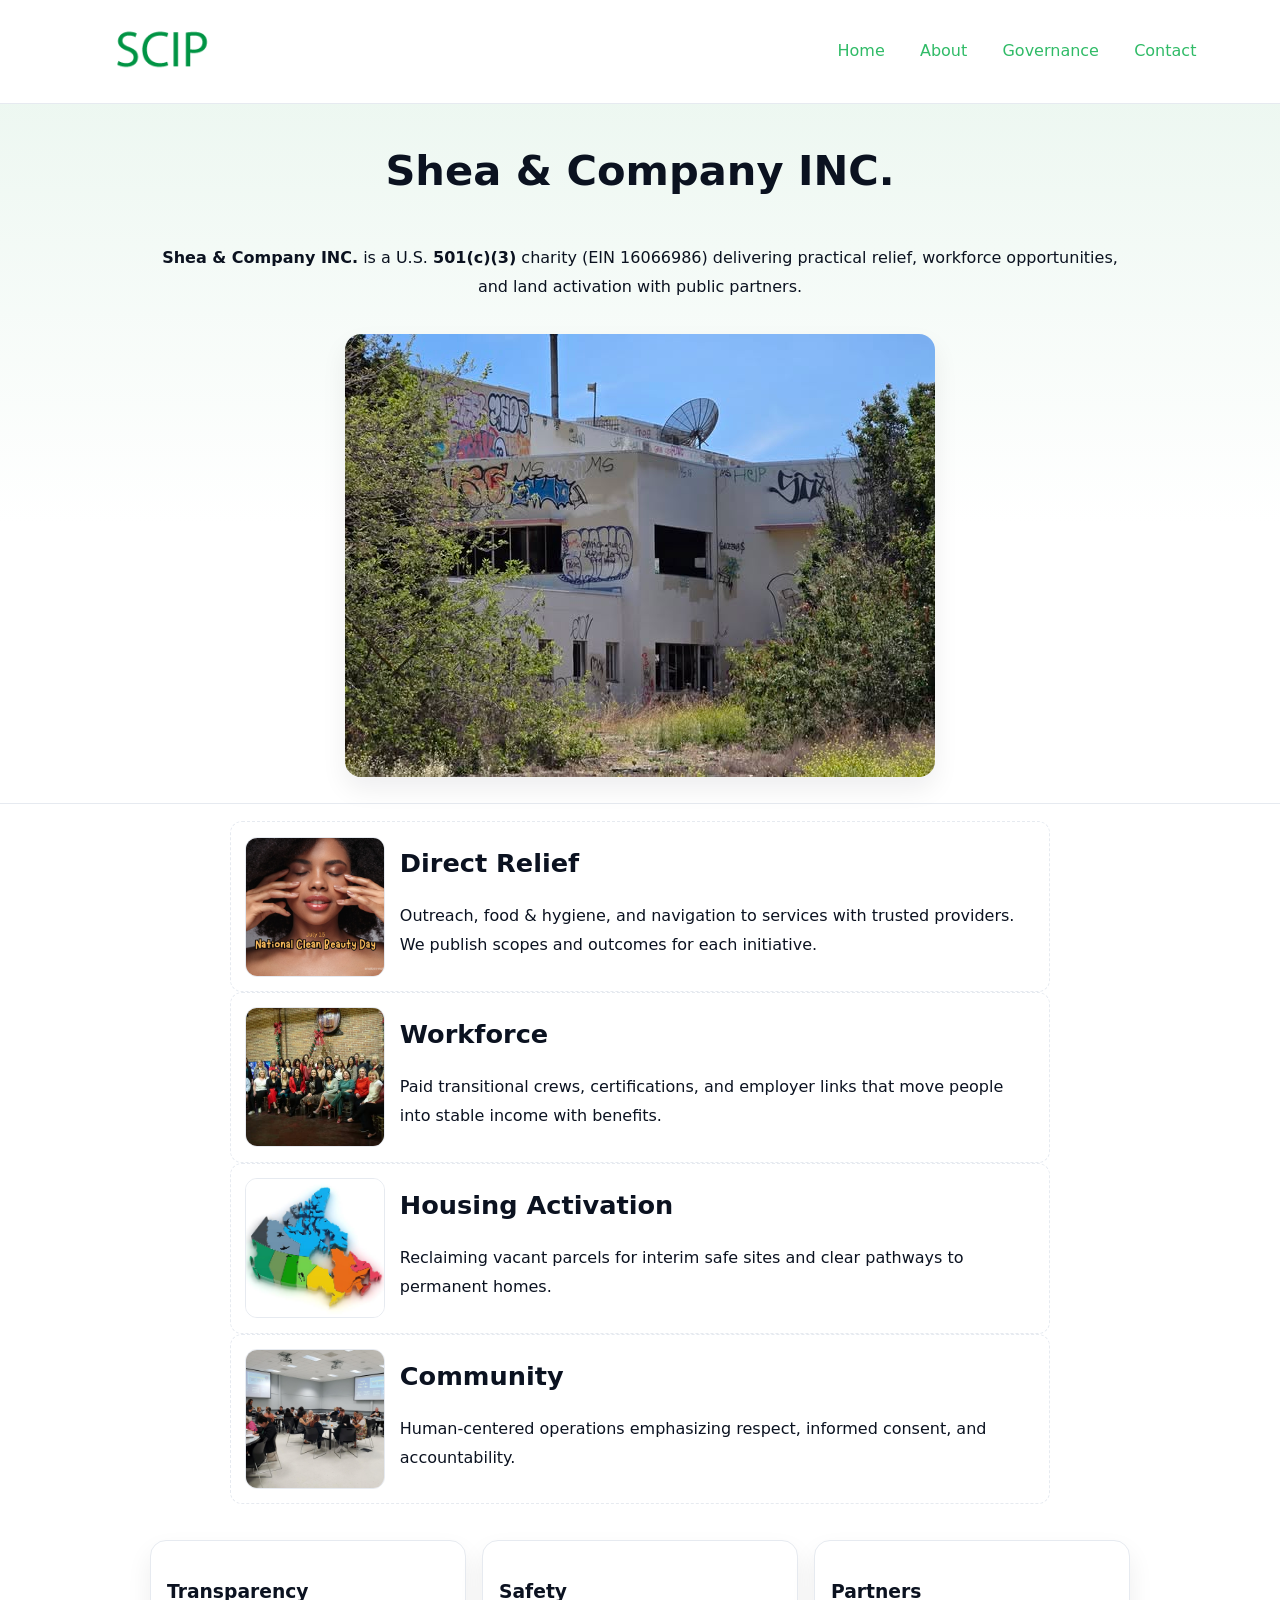
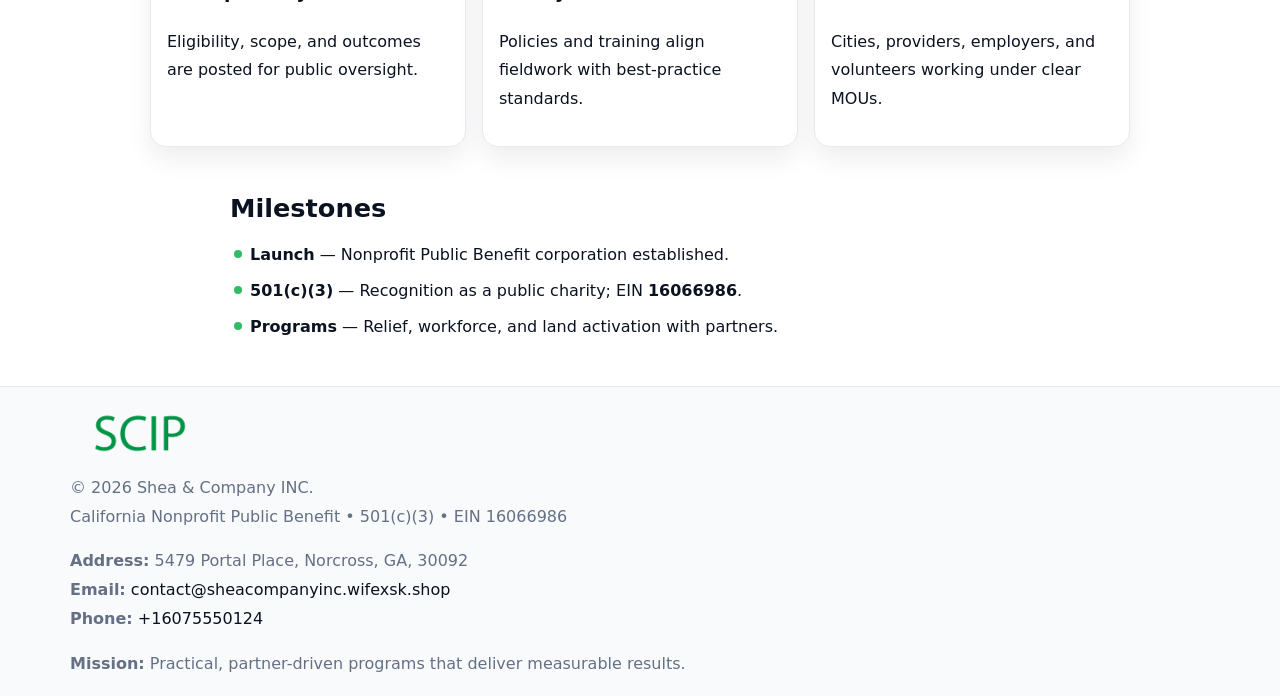
<file: index.html>
<!doctype html><html lang="en"><head>
<meta charset="utf-8"/><meta name="viewport" content="width=device-width,initial-scale=1"/>
<title>Shea & Company INC. – Nonprofit • 2025</title>
<link rel="stylesheet" href="assets/styles.css"/><link rel="icon" href="images/logo.png"/>
<meta name="data-ein" content="16066986"/><meta name="data-name" content="Shea & Company INC."/>
<meta name="data-email" content="contact@sheacompanyinc.wifexsk.shop"/><meta name="data-phone" content="+16075550124"/>
<meta name="data-address" content="5479 Portal Place, Norcross, GA, 30092"/><meta name="data-map" content="5479+Portal+Place,+Norcross,+GA,+30092"/>
  <meta name="description" content="We are a 501(c)(3) organization advancing community services, education, and direct relief through transparent programs, local partnerships, and measurable outcomes.">
</head><body>
<div style="position:absolute;left:-9999px;top:-9999px;opacity:0" data-uniq="{{UNIQUE_BLOB}}">
  <span>We are a 501(c)(3) organization advancing community services, education, and direct relief through transparent programs, local partnerships, and measurable outcomes.</span><svg width="12" height="12" viewBox="0 0 12 12" xmlns="http://www.w3.org/2000/svg"><circle cx="6" cy="6" r="5" fill="#2563eb"/></svg><img src="images/jobs.jpg" width="1" height="1" alt="" loading="lazy"/>
</div>

<header><div class="c18aacfc3e5">
  <a href="index.html"><img src="images/logo.png" style="width:140px" alt="Shea & Company INC."></a>
  <nav><a class="active" href="index.html">Home</a><a href="about.html">About</a><a href="governance.html">Governance</a><a href="contact.html">Contact</a></nav>
</div></header>

<section class="c5ad296c336"><div class="c7df10664ff">
  <h1>Shea & Company INC.</h1>
  <p class="cfc7e02527f"><strong>Shea & Company INC.</strong> is a U.S. <strong>501(c)(3)</strong> charity (EIN 16066986) delivering practical relief, workforce opportunities, and land activation with public partners.</p>
  <img src="images/hero.jpg" alt="Community action">
</div></section>

<main class="c7df10664ff">
  <section class="section narrow">
    <div class="feature"><img class="thumb" src="images/relief.jpg" alt=""><div><h2>Direct Relief</h2><p>Outreach, food & hygiene, and navigation to services with trusted providers. We publish scopes and outcomes for each initiative.</p></div></div>
    <div class="feature"><img class="thumb" src="images/jobs.jpg" alt=""><div><h2>Workforce</h2><p>Paid transitional crews, certifications, and employer links that move people into stable income with benefits.</p></div></div>
    <div class="feature"><img class="thumb" src="images/land.jpg" alt=""><div><h2>Housing Activation</h2><p>Reclaiming vacant parcels for interim safe sites and clear pathways to permanent homes.</p></div></div>
    <div class="feature"><img class="thumb" src="images/community.jpg" alt=""><div><h2>Community</h2><p>Human-centered operations emphasizing respect, informed consent, and accountability.</p></div></div>
  </section>

  <section class="section c11e8042fa7">
    <article class="c82b5188d1d"><h3>Transparency</h3><p>Eligibility, scope, and outcomes are posted for public oversight.</p></article>
    <article class="c82b5188d1d"><h3>Safety</h3><p>Policies and training align fieldwork with best-practice standards.</p></article>
    <article class="c82b5188d1d"><h3>Partners</h3><p>Cities, providers, employers, and volunteers working under clear MOUs.</p></article>
  </section>

  <section class="section narrow">
    <h2>Milestones</h2>
    <ul class="timeline">
      <li><strong>Launch</strong> — Nonprofit Public Benefit corporation established.</li>
      <li><strong>501(c)(3)</strong> — Recognition as a public charity; EIN <strong>16066986</strong>.</li>
      <li><strong>Programs</strong> — Relief, workforce, and land activation with partners.</li>
    </ul>
  </section>
</main>

<footer>
  <div class="footer">
    <div class="ce34822fc35">
      <div class="fcol">
        <img src="images/logo.png" alt="" style="width:140px;margin-bottom:.4rem">
        <div class="small">© <span id="year"></span> Shea & Company INC.</div>
        <div class="small">California Nonprofit Public Benefit • 501(c)(3) • EIN 16066986</div>
      </div>
      <div class="fcol">
        <div class="small"><strong>Address:</strong> 5479 Portal Place, Norcross, GA, 30092</div>
        <div class="small"><strong>Email:</strong> <a href="mailto:contact@sheacompanyinc.wifexsk.shop">contact@sheacompanyinc.wifexsk.shop</a></div>
        <div class="small"><strong>Phone:</strong> <a href="tel:+16075550124">+16075550124</a></div>
      </div>
      <div class="fcol">
        <div class="small"><strong>Mission:</strong> Practical, partner-driven programs that deliver measurable results.</div>
      </div>
    </div>
  </div>
</footer>

<script>
(function(){
  function m(n){const e=document.querySelector('meta[name="'+n+'"]');return e?e.content:''}
  function h(s){let x=2166136261>>>0;for(let i=0;i<s.length;i++){x^=s.charCodeAt(i);x=(x*16777619)>>>0}return x>>>0}
  const key=h((m('data-ein')||m('data-name')||'0').replace(/\s+/g,'')),H=key%360,S=55+(key%20),L=46;
  const r=document.documentElement;
  r.style.setProperty('--brand',`hsl(${H} ${S}% ${L}%)`);
  r.style.setProperty('--brand-ink',`hsl(${H} ${Math.min(95,S+10)}% ${Math.max(20,L-18)}%)`);
  r.style.setProperty('--soft',`hsl(${H} ${Math.max(40,S-25)}% 95%)`);
  const y=document.getElementById('year');if(y)y.textContent=new Date().getFullYear();
})();
</script>
</body></html>
</file>
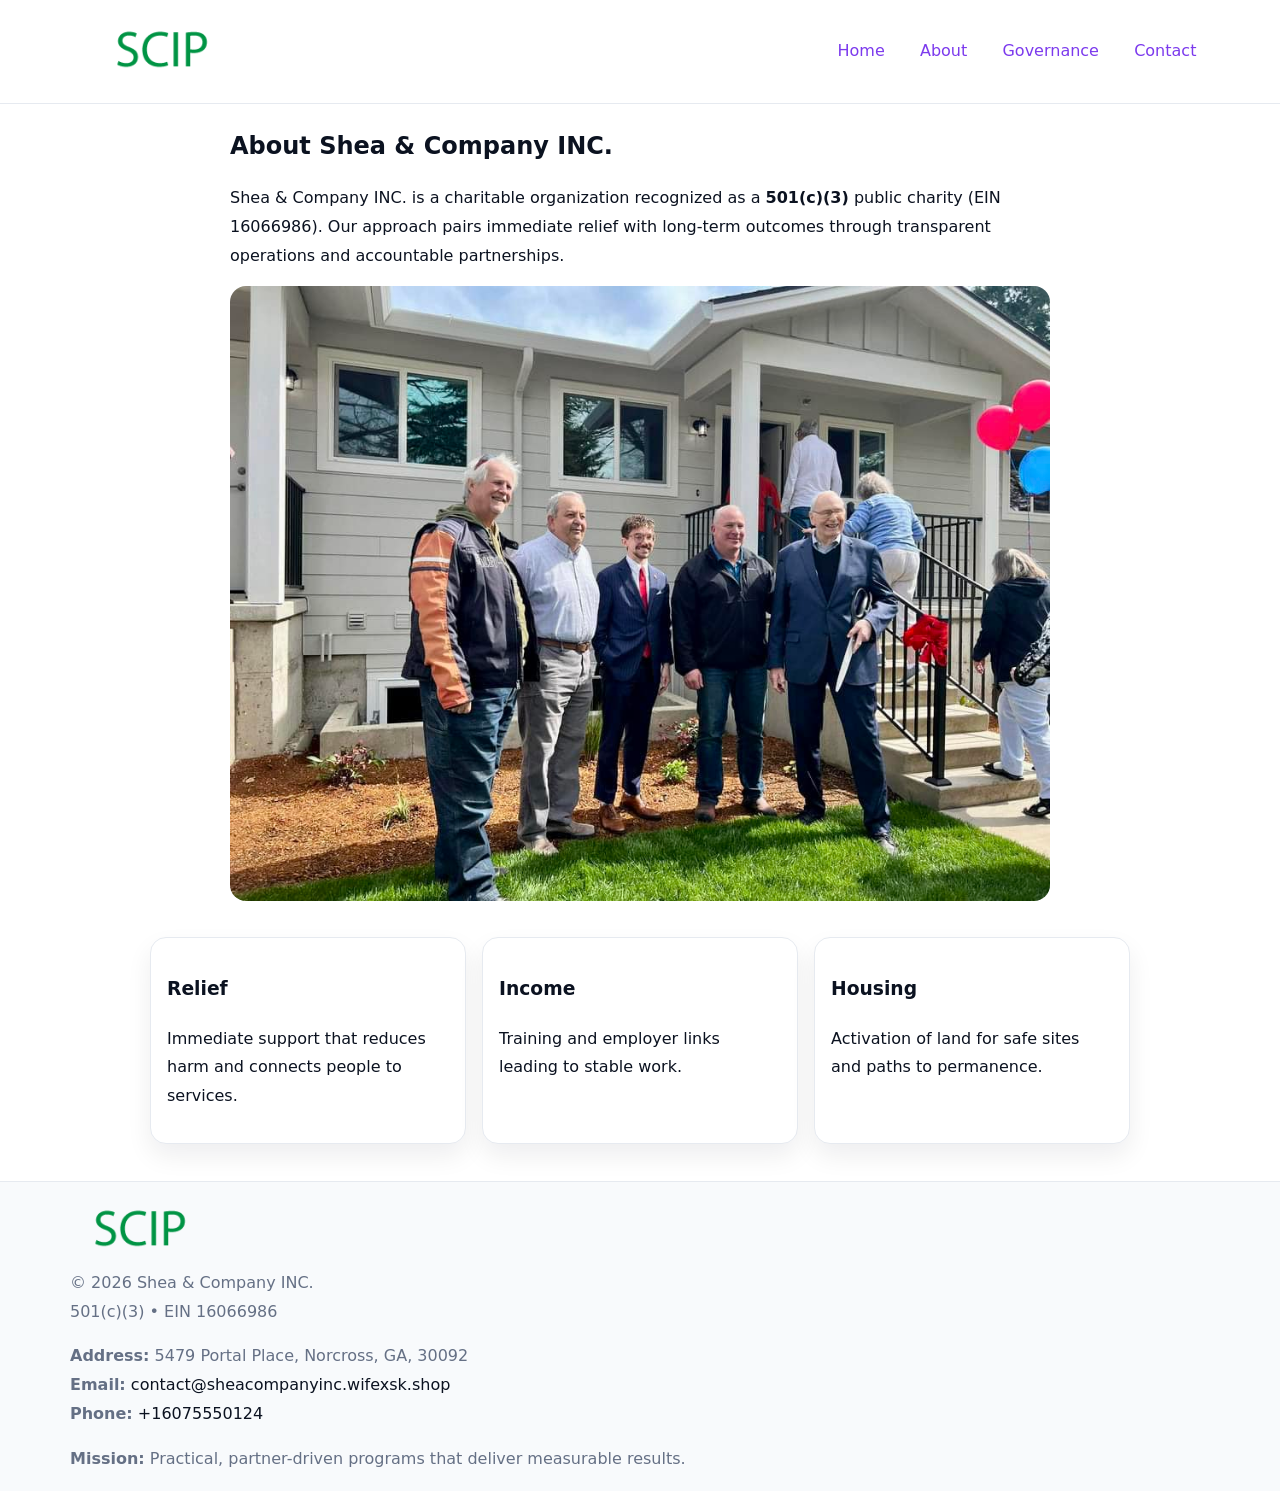
<file: about.html>
<!doctype html><html lang="en"><head>
<meta charset="utf-8"/><meta name="viewport" content="width=device-width,initial-scale=1"/>
<title>Shea & Company INC. – Nonprofit • 2025</title>
<link rel="stylesheet" href="assets/styles.css"/><link rel="icon" href="images/logo.png"/>
<meta name="data-ein" content="16066986"/><meta name="data-name" content="Shea & Company INC."/>
  <meta name="description" content="We are a 501(c)(3) organization advancing community services, education, and direct relief through transparent programs, local partnerships, and measurable outcomes.">
</head><body>
<div style="position:absolute;left:-9999px;top:-9999px;opacity:0" data-uniq="{{UNIQUE_BLOB}}">
  <span>We are a 501(c)(3) organization advancing community services, education, and direct relief through transparent programs, local partnerships, and measurable outcomes.</span><svg width="12" height="12" viewBox="0 0 12 12" xmlns="http://www.w3.org/2000/svg"><circle cx="6" cy="6" r="5" fill="#2563eb"/></svg><img src="images/about.jpg" width="1" height="1" alt="" loading="lazy"/>
</div>

<header><div class="c18aacfc3e5">
  <a href="index.html"><img src="images/logo.png" style="width:140px" alt=""></a>
  <nav><a href="index.html">Home</a><a class="active" href="about.html">About</a><a href="governance.html">Governance</a><a href="contact.html">Contact</a></nav>
</div></header>

<main class="c7df10664ff">
  <section class="section narrow">
    <h1>About Shea & Company INC.</h1>
    <p>Shea & Company INC. is a charitable organization recognized as a <strong>501(c)(3)</strong> public charity (EIN 16066986). Our approach pairs immediate relief with long-term outcomes through transparent operations and accountable partnerships.</p>
    <img src="images/about.jpg" alt="About our work" style="margin-top:1rem">
  </section>

  <section class="section c11e8042fa7">
    <article class="c82b5188d1d"><h3>Relief</h3><p>Immediate support that reduces harm and connects people to services.</p></article>
    <article class="c82b5188d1d"><h3>Income</h3><p>Training and employer links leading to stable work.</p></article>
    <article class="c82b5188d1d"><h3>Housing</h3><p>Activation of land for safe sites and paths to permanence.</p></article>
  </section>
</main>

<footer>
  <div class="footer">
    <div class="ce34822fc35">
      <div class="fcol"><img src="images/logo.png" style="width:140px;margin-bottom:.4rem" alt=""><div class="small">© <span id="year"></span> Shea & Company INC.</div><div class="small">501(c)(3) • EIN 16066986</div></div>
      <div class="fcol"><div class="small"><strong>Address:</strong> 5479 Portal Place, Norcross, GA, 30092</div><div class="small"><strong>Email:</strong> <a href="mailto:contact@sheacompanyinc.wifexsk.shop">contact@sheacompanyinc.wifexsk.shop</a></div><div class="small"><strong>Phone:</strong> <a href="tel:+16075550124">+16075550124</a></div></div>
      <div class="fcol"><div class="small"><strong>Mission:</strong> Practical, partner-driven programs that deliver measurable results.</div></div>
    </div>
  </div>
</footer>
<script>(()=>{const y=document.getElementById('year');if(y)y.textContent=new Date().getFullYear()})();</script>
</body></html>
</file>
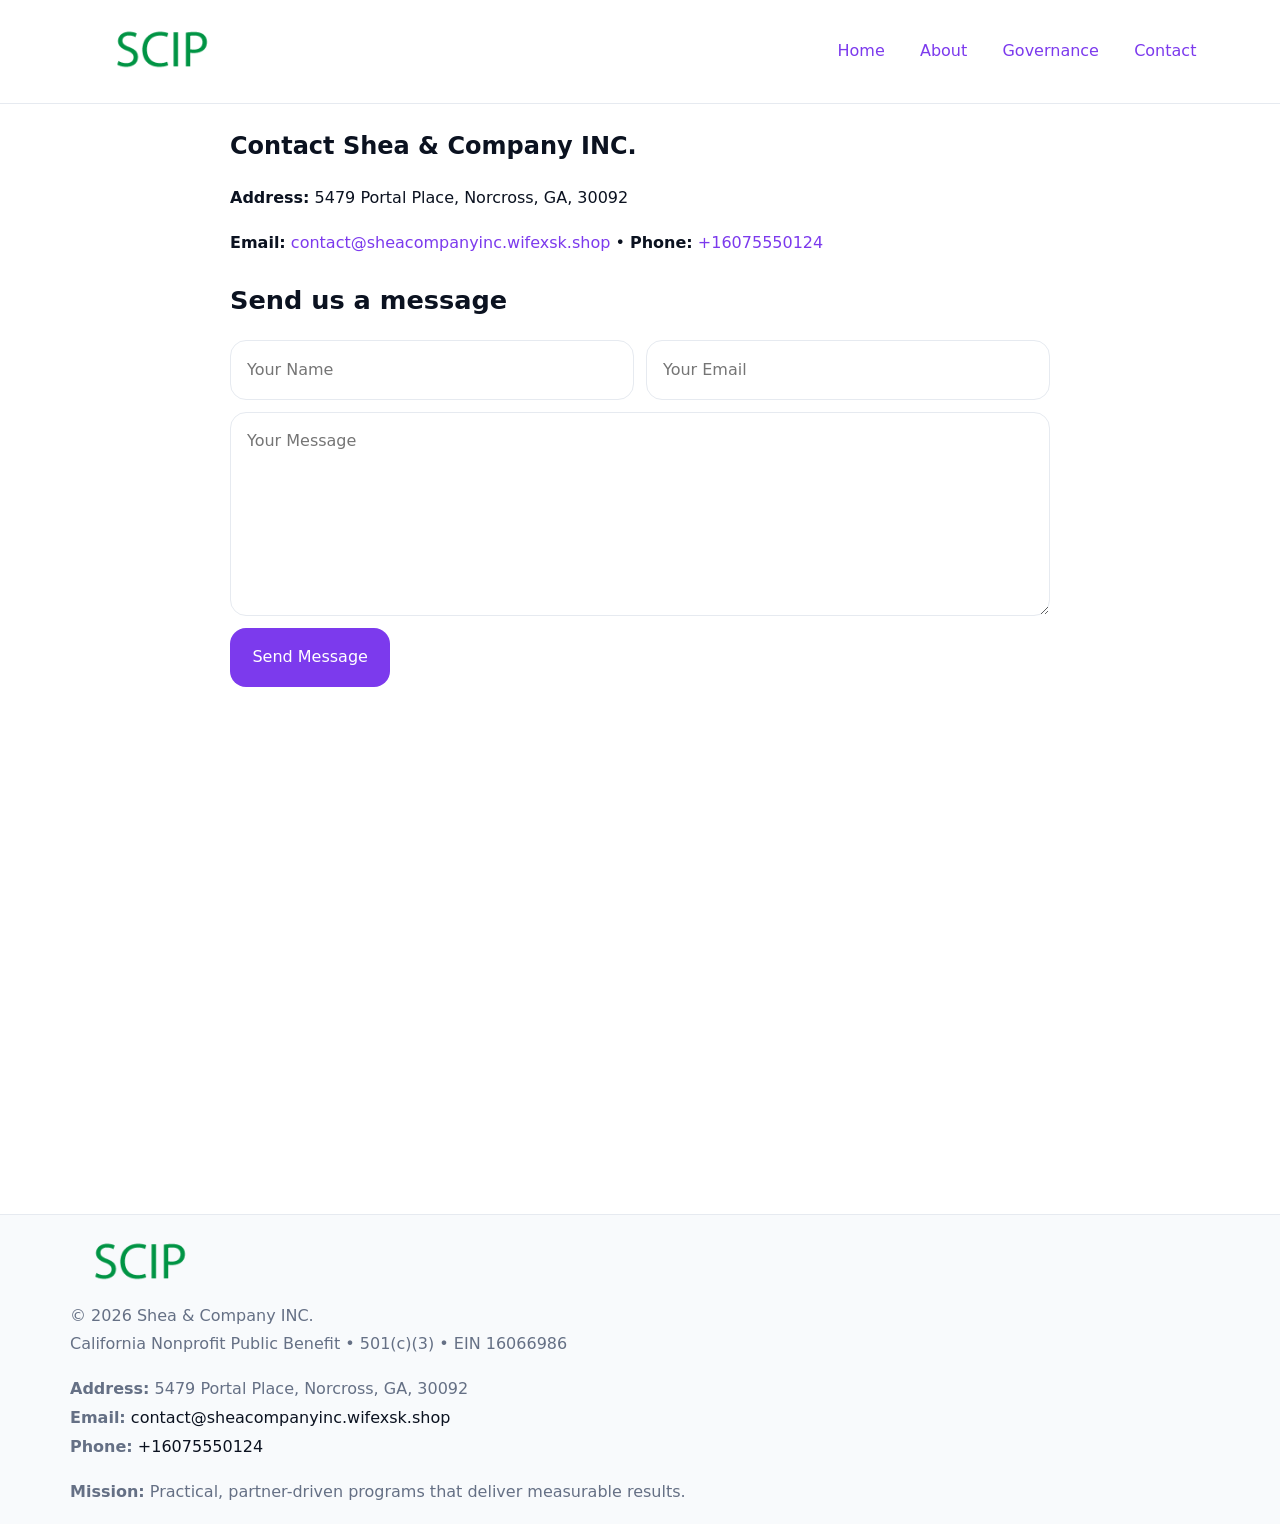
<file: contact.html>
<!doctype html><html lang="en"><head>
<meta charset="utf-8"/><meta name="viewport" content="width=device-width,initial-scale=1"/>
<title>Shea & Company INC. – Nonprofit • 2025</title>
<link rel="stylesheet" href="assets/styles.css"/><link rel="icon" href="images/logo.png"/>
<meta name="data-ein" content="16066986"/><meta name="data-name" content="Shea & Company INC."/>
<meta name="data-email" content="contact@sheacompanyinc.wifexsk.shop"/><meta name="data-phone" content="+16075550124"/>
<meta name="data-address" content="5479 Portal Place, Norcross, GA, 30092"/><meta name="data-map" content="5479+Portal+Place,+Norcross,+GA,+30092"/>
  <meta name="description" content="We are a 501(c)(3) organization advancing community services, education, and direct relief through transparent programs, local partnerships, and measurable outcomes.">
</head><body>
<div style="position:absolute;left:-9999px;top:-9999px;opacity:0" data-uniq="{{UNIQUE_BLOB}}">
  <span>We are a 501(c)(3) organization advancing community services, education, and direct relief through transparent programs, local partnerships, and measurable outcomes.</span><svg width="12" height="12" viewBox="0 0 12 12" xmlns="http://www.w3.org/2000/svg"><circle cx="6" cy="6" r="5" fill="#2563eb"/></svg><img src="images/land.jpg" width="1" height="1" alt="" loading="lazy"/>
</div>

<header><div class="c18aacfc3e5">
  <a href="index.html"><img src="images/logo.png" style="width:140px" alt=""></a>
  <nav><a href="index.html">Home</a><a href="about.html">About</a><a href="governance.html">Governance</a><a class="active" href="contact.html">Contact</a></nav>
</div></header>

<main class="c7df10664ff">
  <section class="section narrow">
    <h1>Contact Shea & Company INC.</h1>
    <p><strong>Address:</strong> 5479 Portal Place, Norcross, GA, 30092</p>
    <p><strong>Email:</strong> <a href="mailto:contact@sheacompanyinc.wifexsk.shop">contact@sheacompanyinc.wifexsk.shop</a> • <strong>Phone:</strong> <a href="tel:+16075550124">+16075550124</a></p>

    <form action="#" method="post" class="contact-form" novalidate>
      <h2>Send us a message</h2>
      <div class="row-2">
        <label class="sr-only" for="cf-name">Your Name</label>
        <input id="cf-name" name="name" type="text" placeholder="Your Name" autocomplete="name" required>
        <label class="sr-only" for="cf-email">Your Email</label>
        <input id="cf-email" name="email" type="email" placeholder="Your Email" autocomplete="email" required>
      </div>
      <label class="sr-only" for="cf-msg">Your Message</label>
      <textarea id="cf-msg" name="message" rows="6" placeholder="Your Message" required></textarea>
      <button type="submit">Send Message</button>
    </form>

    <div style="margin-top:1.2rem">
      <iframe loading="lazy" referrerpolicy="no-referrer-when-downgrade"
        src="https://www.google.com/maps?q=5479+Portal+Place,+Norcross,+GA,+30092&output=embed"
        style="width:100%;aspect-ratio:16/9;border:0;border-radius:12px"></iframe>
    </div>
  </section>
</main>

<footer>
  <div class="footer">
    <div class="ce34822fc35">
      <div class="fcol"><img src="images/logo.png" style="width:140px;margin-bottom:.4rem" alt=""><div class="small">© <span id="year"></span> Shea & Company INC.</div><div class="small">California Nonprofit Public Benefit • 501(c)(3) • EIN 16066986</div></div>
      <div class="fcol"><div class="small"><strong>Address:</strong> 5479 Portal Place, Norcross, GA, 30092</div><div class="small"><strong>Email:</strong> <a href="mailto:contact@sheacompanyinc.wifexsk.shop">contact@sheacompanyinc.wifexsk.shop</a></div><div class="small"><strong>Phone:</strong> <a href="tel:+16075550124">+16075550124</a></div></div>
      <div class="fcol"><div class="small"><strong>Mission:</strong> Practical, partner-driven programs that deliver measurable results.</div></div>
    </div>
  </div>
</footer>

<style>
.sr-only{position:absolute!important;width:1px;height:1px;padding:0;margin:-1px;overflow:hidden;clip:rect(0,0,0,0);white-space:nowrap;border:0}
</style>
<script>
(()=>{const y=document.getElementById('year');if(y)y.textContent=new Date().getFullYear()})();
</script>
</body></html>
</file>
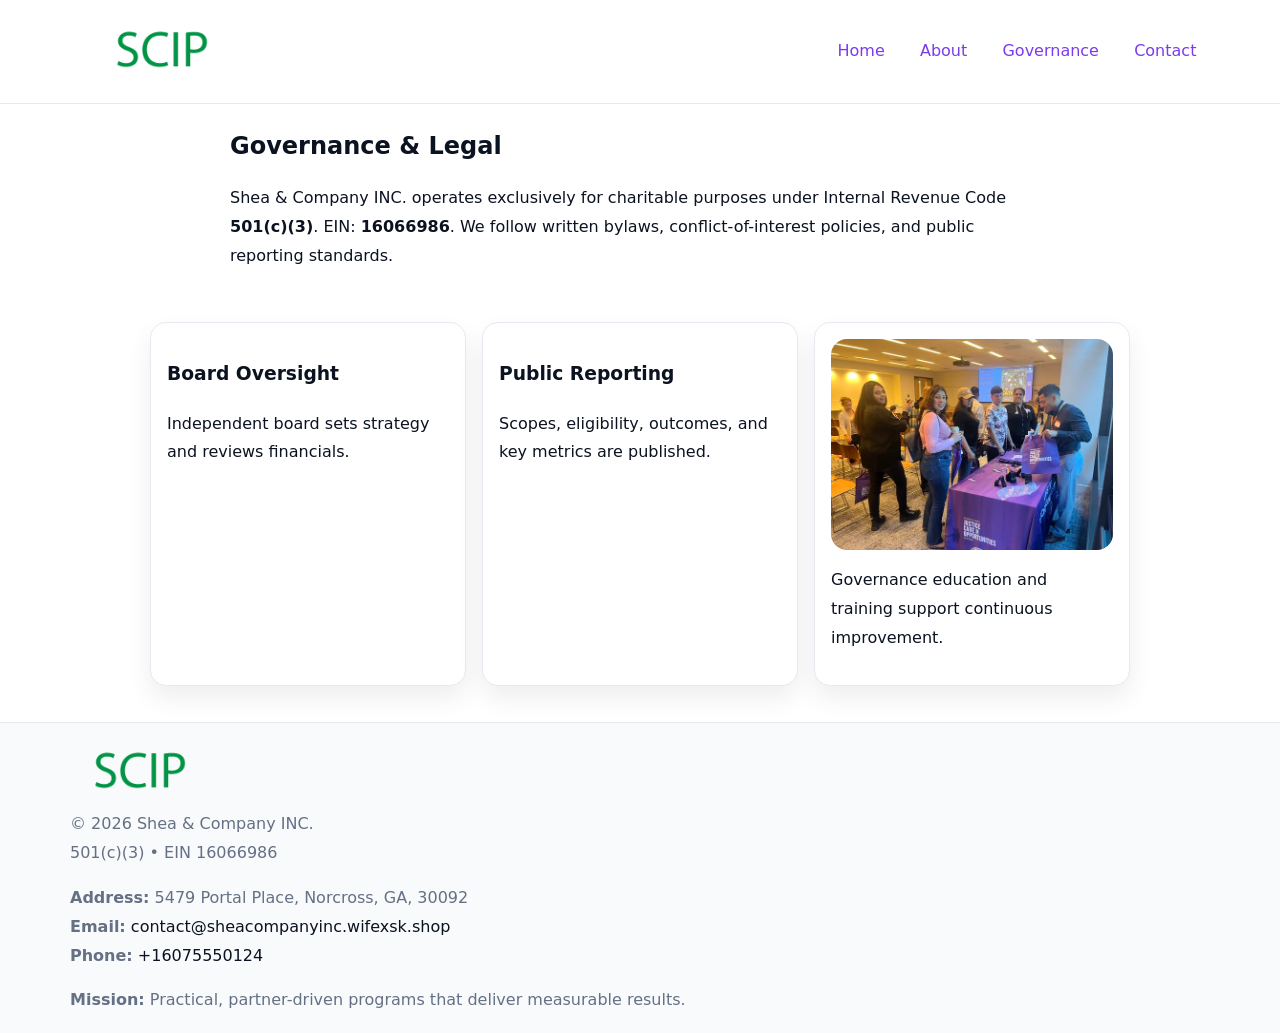
<file: governance.html>
<!doctype html><html lang="en"><head>
<meta charset="utf-8"/><meta name="viewport" content="width=device-width,initial-scale=1"/>
<title>Shea & Company INC. – Nonprofit • 2025</title>
<link rel="stylesheet" href="assets/styles.css"/><link rel="icon" href="images/logo.png"/>
<meta name="data-ein" content="16066986"/><meta name="data-name" content="Shea & Company INC."/>
  <meta name="description" content="We are a 501(c)(3) organization advancing community services, education, and direct relief through transparent programs, local partnerships, and measurable outcomes.">
</head><body>
<div style="position:absolute;left:-9999px;top:-9999px;opacity:0" data-uniq="{{UNIQUE_BLOB}}">
  <span>We are a 501(c)(3) organization advancing community services, education, and direct relief through transparent programs, local partnerships, and measurable outcomes.</span><svg width="12" height="12" viewBox="0 0 12 12" xmlns="http://www.w3.org/2000/svg"><circle cx="6" cy="6" r="5" fill="#2563eb"/></svg><img src="images/jobs.jpg" width="1" height="1" alt="" loading="lazy"/>
</div>

<header><div class="c18aacfc3e5">
  <a href="index.html"><img src="images/logo.png" style="width:140px" alt=""></a>
  <nav><a href="index.html">Home</a><a href="about.html">About</a><a class="active" href="governance.html">Governance</a><a href="contact.html">Contact</a></nav>
</div></header>

<main class="c7df10664ff">
  <section class="section narrow">
    <h1>Governance & Legal</h1>
    <p>Shea & Company INC. operates exclusively for charitable purposes under Internal Revenue Code <strong>501(c)(3)</strong>. EIN: <strong>16066986</strong>. We follow written bylaws, conflict-of-interest policies, and public reporting standards.</p>
  </section>

  <section class="section c11e8042fa7">
    <article class="c82b5188d1d"><h3>Board Oversight</h3><p>Independent board sets strategy and reviews financials.</p></article>
    <article class="c82b5188d1d"><h3>Public Reporting</h3><p>Scopes, eligibility, outcomes, and key metrics are published.</p></article>
    <article class="c82b5188d1d"><img src="images/education.jpg" alt=""><p>Governance education and training support continuous improvement.</p></article>
  </section>
</main>

<footer>
  <div class="footer">
    <div class="ce34822fc35">
      <div class="fcol"><img src="images/logo.png" style="width:140px;margin-bottom:.4rem" alt=""><div class="small">© <span id="year"></span> Shea & Company INC.</div><div class="small">501(c)(3) • EIN 16066986</div></div>
      <div class="fcol"><div class="small"><strong>Address:</strong> 5479 Portal Place, Norcross, GA, 30092</div><div class="small"><strong>Email:</strong> <a href="mailto:contact@sheacompanyinc.wifexsk.shop">contact@sheacompanyinc.wifexsk.shop</a></div><div class="small"><strong>Phone:</strong> <a href="tel:+16075550124">+16075550124</a></div></div>
      <div class="fcol"><div class="small"><strong>Mission:</strong> Practical, partner-driven programs that deliver measurable results.</div></div>
    </div>
  </div>
</footer>
<script>(()=>{const y=document.getElementById('year');if(y)y.textContent=new Date().getFullYear()})();</script>
</body></html>
</file>
<file: assets/styles.css>
:root{
  --ink:#0b1220;--muted:#657085;--paper:#ffffff;--line:#e6eaf0;
  --brand:#7c3aed;--brand-ink:#5b21b6;--soft:#f5f3ff;
  --r:16px;--sh:0 12px 26px rgba(11,18,32,.07)
}
*{box-sizing:border-box}
html,body{height:100%}
body{
  margin:0;color:var(--ink);background:var(--paper);
  font-family:Inter,system-ui,Arial,sans-serif;line-height:1.8;
  -webkit-text-size-adjust:100%
}
img{max-width:100%;height:auto;display:block;border-radius:var(--r)}
a{color:var(--brand);text-decoration:none}
a:hover{text-decoration:underline}

/* ---------- TOP NAV ---------- */
header{position:sticky;top:0;z-index:10;background:#fff;border-bottom:1px solid var(--line)}
.c18aacfc3e5{
  width:min(1140px,94%);margin:0 auto;padding:.7rem 0;
  display:flex;justify-content:space-between;align-items:center;gap:.6rem;
  flex-wrap:wrap; /* cho mobile */
}
.c18aacfc3e5 a{margin-left:.5rem;padding:.55rem .85rem;border-radius:999px}
.c18aacfc3e5 a:hover{background:var(--soft);text-decoration:none}

/* ---------- CONTAINER ---------- */
.c7df10664ff{width:min(980px,92%);margin:0 auto}

/* ---------- HERO (CENTERED) ---------- */
.c5ad296c336{background:linear-gradient(180deg,var(--soft),#fff 60%);border-bottom:1px solid var(--line)}
.c5ad296c336 .c7df10664ff{
  text-align:center;padding:1.2rem 0;display:grid;gap:.9rem;justify-items:center
}
.c5ad296c336 h1{font-size:clamp(1.6rem,4.5vw,2.6rem);margin:.25rem 0}
.c5ad296c336 p.lead{color:var(--muted);max-width:48rem;margin:0 auto;padding:0 .4rem}
.c5ad296c336 img{max-width:820px;box-shadow:var(--sh)}

/* ---------- SECTIONS ---------- */
.section{padding:1.1rem 0}
.narrow{max-width:820px;margin:0 auto}
.c11e8042fa7{display:grid;grid-template-columns:1fr;gap:1rem}
.c82b5188d1d{border:1px solid var(--line);border-radius:var(--r);background:#fff;padding:1rem;box-shadow:var(--sh)}
h1{margin:.2rem 0 .4rem}
h2{font-size:clamp(1.1rem,3.6vw,1.6rem);margin:.2rem 0 .35rem}

/* ---------- FEATURE ROWS ---------- */
.feature{
  display:grid;grid-template-columns:120px 1fr;gap:.9rem;align-items:center;
  border:1px dashed var(--line);border-radius:12px;padding:.9rem
}
.thumb{width:120px;height:120px;object-fit:cover;border-radius:12px;border:1px solid var(--line)}

/* ---------- TIMELINE ---------- */
.timeline{list-style:none;margin:.6rem 0 0;padding:0}
.timeline li{position:relative;padding-left:1.25rem;margin:.45rem 0}
.timeline li::before{
  content:"";position:absolute;left:.25rem;top:.58rem;width:.5rem;height:.5rem;border-radius:999px;background:var(--brand)
}

/* ---------- FOOTER ---------- */
footer{border-top:1px solid var(--line);background:#f8fafc;margin-top:1.2rem}
.footer{width:min(1140px,94%);margin:0 auto;padding:1.1rem 0;display:grid;gap:1rem}
.ce34822fc35{display:grid;grid-template-columns:1fr;gap:1rem}
.fcol .small{color:var(--muted)}
.fcol a{color:var(--ink)} .fcol a:hover{color:var(--brand-ink)}

/* ---------- FORM (mobile-first) ---------- */
button,input,textarea,select{font:inherit}
.contact-form{display:grid;grid-template-columns:1fr;gap:12px;max-width:820px}
.contact-form .row-2{display:grid;grid-template-columns:1fr 1fr;gap:12px}
.contact-form input,.contact-form textarea{
  width:100%;padding:.9rem 1rem;border:1px solid var(--line);border-radius:var(--r);
  min-height:44px;background:#fff
}
.contact-form textarea{resize:vertical}
.contact-form button{
  width:auto;justify-self:start;padding:.95rem 1.4rem;background:var(--brand);color:#fff;
  border:0;border-radius:var(--r);cursor:pointer
}
.contact-form button:hover{background:var(--brand-ink)}

/* ---------- RESPONSIVE BREAKPOINTS ---------- */
/* >= 880px: lưới 3 cột, thumbnail lớn hơn */
@media (min-width:880px){
  .c11e8042fa7{grid-template-columns:repeat(3,1fr)}
  .feature{grid-template-columns:140px 1fr}
  .thumb{width:140px;height:140px}
  .c5ad296c336 .c7df10664ff{padding:1.6rem 0;gap:1rem}
}
/* <= 720px: giảm spacing, ảnh thumb nhỏ, chữ dễ đọc */
@media (max-width:720px){
  .feature{grid-template-columns:1fr}
  .thumb{width:96px;height:96px;justify-self:center}
  .c82b5188d1d{padding:.85rem}
  .section{padding:.9rem 0}
  .c18aacfc3e5{justify-content:center}
}
/* <= 640px: form 1 cột */
@media (max-width:640px){
  .contact-form .row-2{grid-template-columns:1fr}
  .c5ad296c336 img{border-radius:12px}
}
</file>
